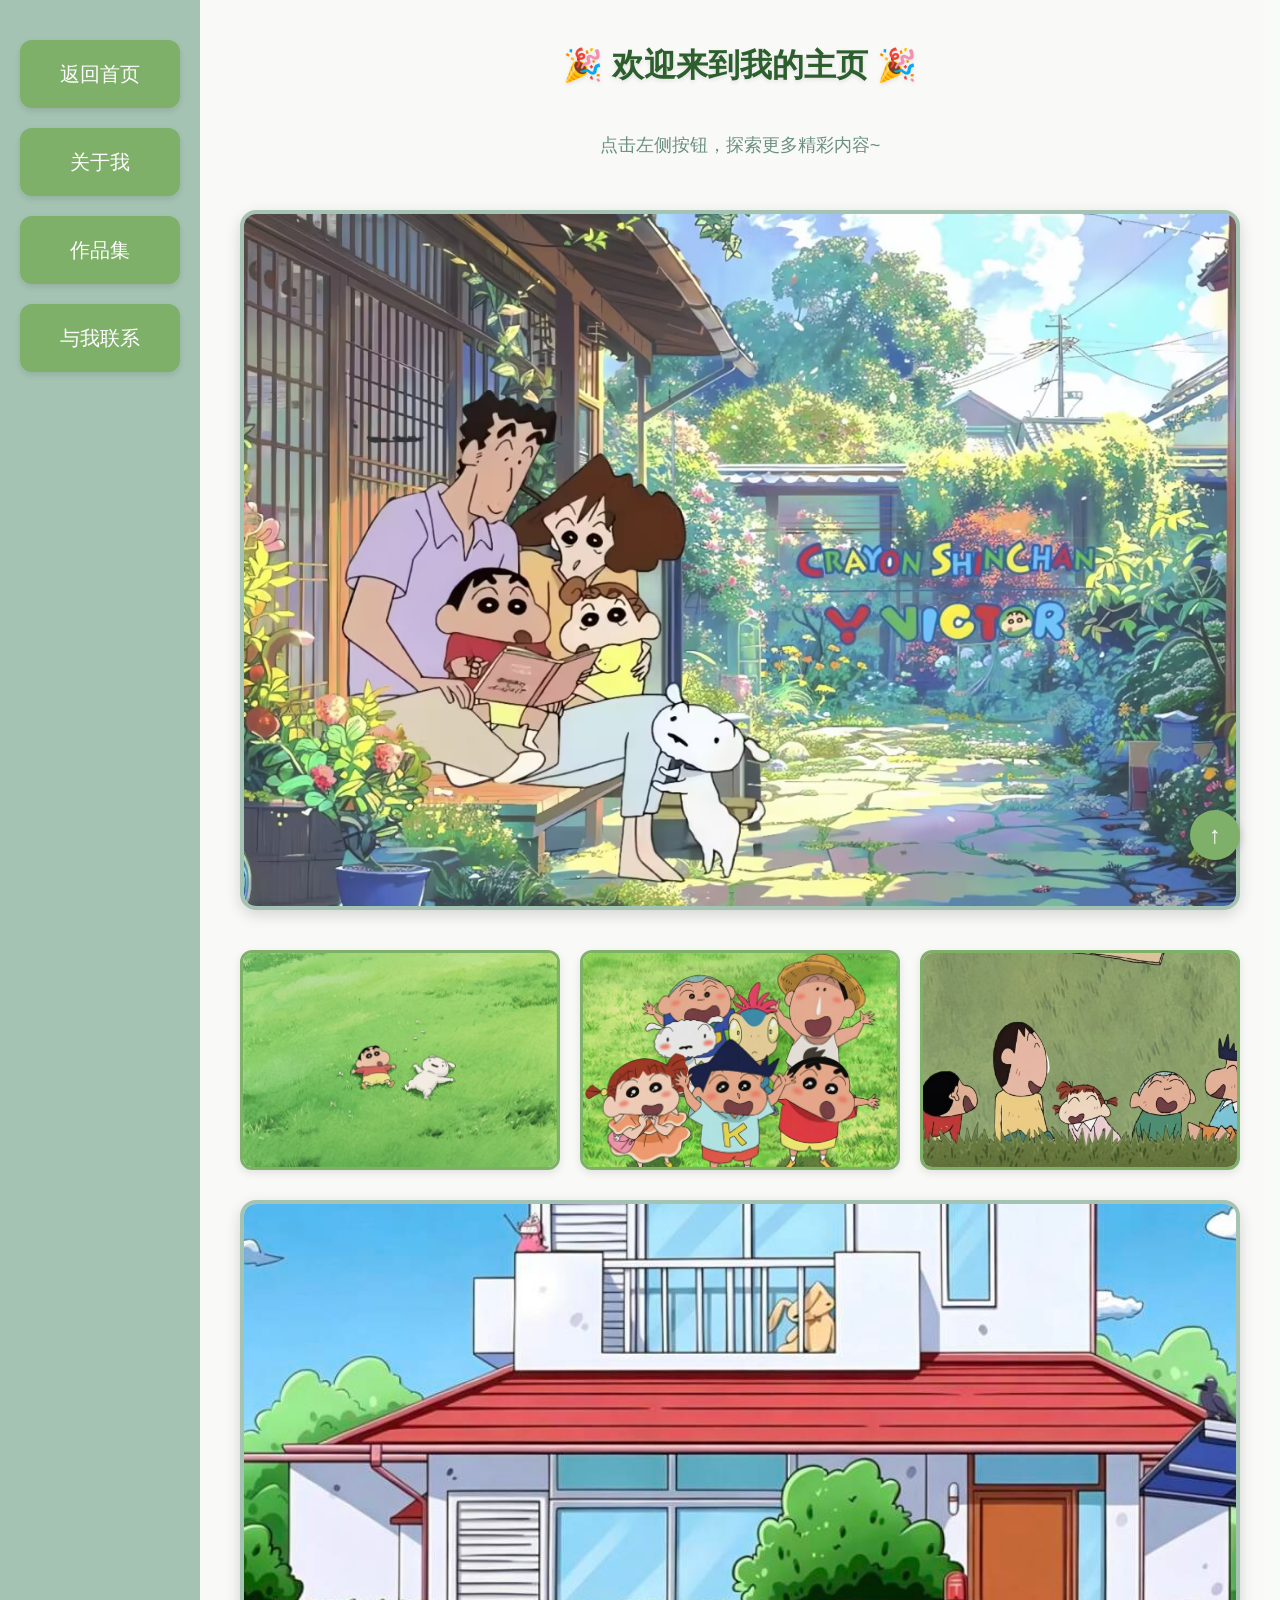
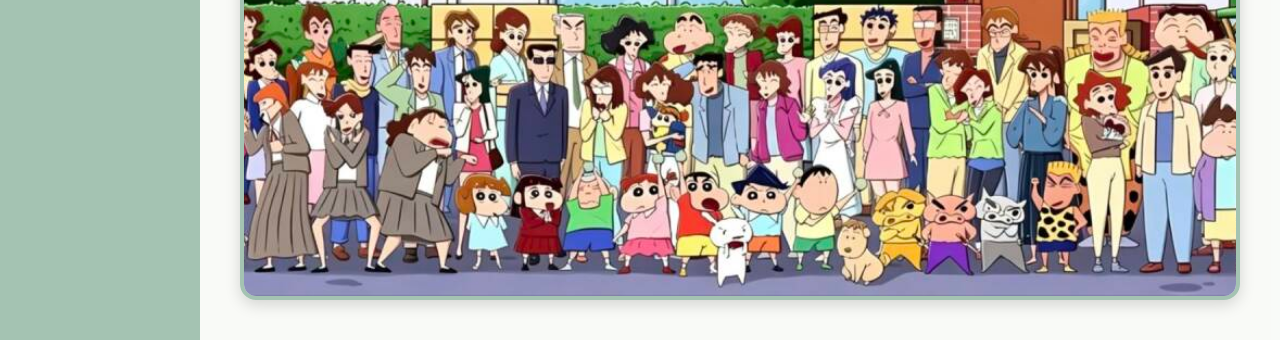
<file: index.html>
<!DOCTYPE html>
<html lang="zh-CN">
<head>
  <meta charset="UTF-8">
  <meta name="viewport" content="width=device-width, initial-scale=1.0">
  <title>主页 - 导航入口</title>
  <link rel="stylesheet" href="style.css">
  <style>
    .content {
      padding: 40px;
      display: flex;
      flex-direction: column;
      gap: 30px;
      background: rgba(249, 251, 248, 0.8);
    }

    /* 欢迎标题样式 */
    .welcome-title {
      text-align: center;
      color: #2c5f2d;
      font-size: 32px;
      font-weight: bold;
      margin-bottom: 10px;
      text-shadow: 0 2px 4px rgba(0,0,0,0.1);
    }

    .welcome-desc {
      text-align: center;
      color: #6b9080;
      font-size: 18px;
      margin-bottom: 20px;
    }

    /* 蜡笔小新全家合照 */
    .xiaoxin-family {
      width: 100%;
      height: 700px;
      object-fit: cover;
      border-radius: 16px;
      box-shadow: 0 5px 15px rgba(0,0,0,0.15);
      border: 4px solid #a4c3b2;
    }

    /* 小新图片网格布局 */
    .xiaoxin-grid {
      display: grid;
      grid-template-columns: repeat(3, 1fr);
      gap: 20px;
      margin-top: 10px;
    }

    .xiaoxin-item {
      height: 220px;
      border-radius: 12px;
      overflow: hidden;
      box-shadow: 0 3px 8px rgba(0,0,0,0.1);
      border: 3px solid #7fb069;
      transition: transform 0.3s ease;
    }

    .xiaoxin-item:hover {
      transform: scale(1.05);
    }

    .xiaoxin-item img {
      width: 100%;
      height: 100%;
      object-fit: cover
    }
  </style>
</head>
<body>
  <main class="main-page">
    <!-- 左侧导航栏 -->
    <nav class="sidebar">
      <a href="error.html">返回首页</a>
      <a href="about.html">关于我</a>
      <a href="portfolio.html">作品集</a>
      <a href="contact.html">与我联系</a>
    </nav>

    <!-- 右侧内容区 - 全新蜡笔小新主题布局 -->
    <div class="content">
      <h2 class="welcome-title">🎉 欢迎来到我的主页 🎉</h2>
      <p class="welcome-desc">点击左侧按钮，探索更多精彩内容~</p>

      <!-- 蜡笔小新全家超大合照 -->
      <img src="images/1b966192bb9f1e5848c43f379063ada2_720.jpg" alt="蜡笔小新全家合照" class="xiaoxin-family">

      <!-- 小新可爱图片 -->
      <div class="xiaoxin-grid">
        <div class="xiaoxin-item">
          <img src="images/d80a92308c6e3c10f7a9fa9db92e4990_720.jpg" alt="蜡笔小新">
        </div>
        <div class="xiaoxin-item">
          <img src="images/3f8d0cc7f3427ed550968be58081e8a0.jpg" alt="蜡笔小新">
        </div>
        <div class="xiaoxin-item">
          <img src="images/40c3696faae107925f3a531e89eb861b.jpg" alt="蜡笔小新">
        </div>
      </div>

      <!--  超大全家合照 -->
      <img src="images/addfbc9f301ded83140659284477dd78.jpg" alt="蜡笔小新全家合照" class="xiaoxin-family">

    </div>
  </main>

  <!-- 返回顶部按钮 -->
  <a href="#" class="back-to-top">↑</a>
</body>
</html>
</file>
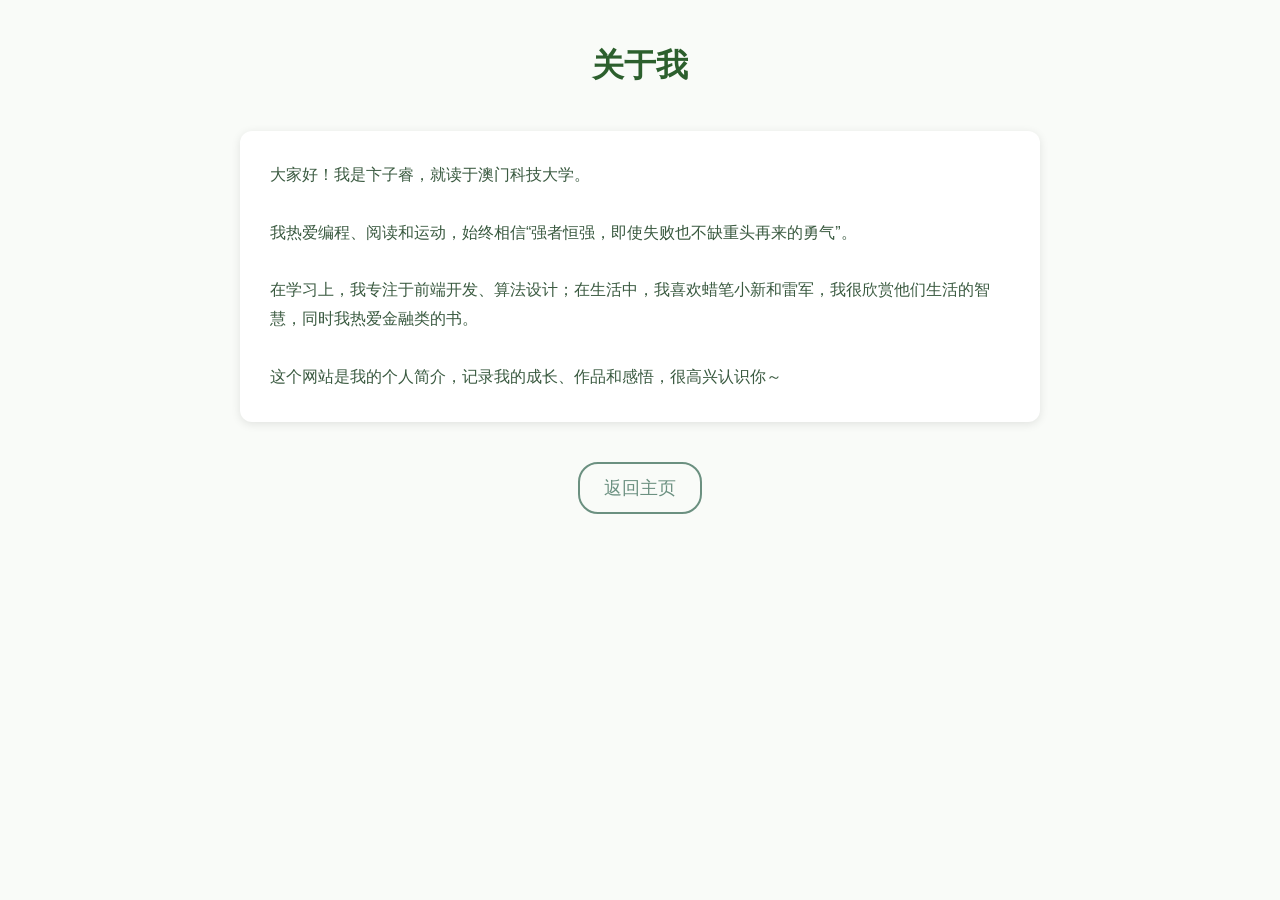
<file: about.html>
<!DOCTYPE html>
<html lang="zh-CN">
<head>
  <meta charset="UTF-8">
  <meta name="viewport" content="width=device-width, initial-scale=1.0">
  <title>关于我 - 个人介绍</title>
  <link rel="stylesheet" href="style.css">
</head>
<body>
  <div class="page-container">
    <h1 class="page-title">关于我</h1>
    <div class="page-content">
      <p>大家好！我是卞子睿，就读于澳门科技大学。</p>
      <br>
      <p>我热爱编程、阅读和运动，始终相信“强者恒强，即使失败也不缺重头再来的勇气”。</p>
      <br>
      <p>在学习上，我专注于前端开发、算法设计；在生活中，我喜欢蜡笔小新和雷军，我很欣赏他们生活的智慧，同时我热爱金融类的书。</p>
      <br>
      <p>这个网站是我的个人简介，记录我的成长、作品和感悟，很高兴认识你～</p>
    </div>
    <!-- 返回主页按钮 -->
    <div style="text-align: center; margin-top: 40px;">
      <a href="index.html" class="btn">返回主页</a>
    </div>
  </div>
</body>
</html>
</file>
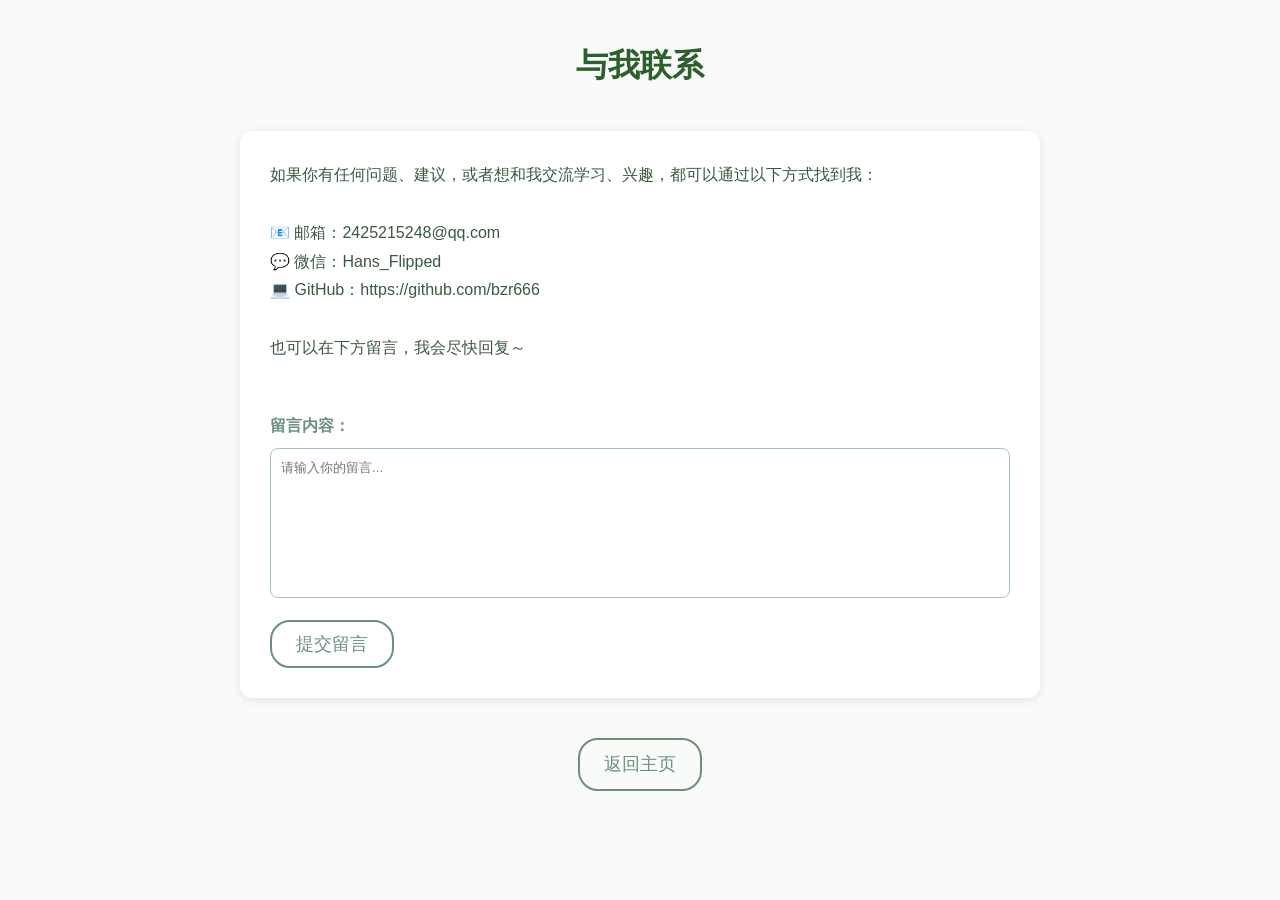
<file: contact.html>
<!DOCTYPE html>
<html lang="zh-CN">
<head>
  <meta charset="UTF-8">
  <meta name="viewport" content="width=device-width, initial-scale=1.0">
  <title>与我联系 - 留言树屋</title>
  <link rel="stylesheet" href="style.css">
</head>
<body>
  <div class="page-container">
    <h1 class="page-title">与我联系</h1>
    <div class="page-content">
      <p>如果你有任何问题、建议，或者想和我交流学习、兴趣，都可以通过以下方式找到我：</p>
      <br>
      <p>📧 邮箱：2425215248@qq.com</p>
      <p>💬 微信：Hans_Flipped</p>
      <p>💻 GitHub：https://github.com/bzr666</p>
      <br>
      <p>也可以在下方留言，我会尽快回复～</p>
      <br>
      <!-- 留言框（静态） -->
      <div style="margin-top: 20px;">
        <label style="font-weight: bold; color: #6b9080;">留言内容：</label>
        <textarea style="width: 100%; height: 150px; padding: 10px; border: 1px solid #a4c3b2; border-radius: 8px; margin-top: 8px; resize: none;" placeholder="请输入你的留言..."></textarea>
        <button class="btn" style="margin-top: 12px;">提交留言</button>
      </div>
    </div>
    <!-- 返回主页按钮 -->
    <div style="text-align: center; margin-top: 40px;">
      <a href="index.html" class="btn">返回主页</a>
    </div>
  </div>
</body>
</html>
</file>
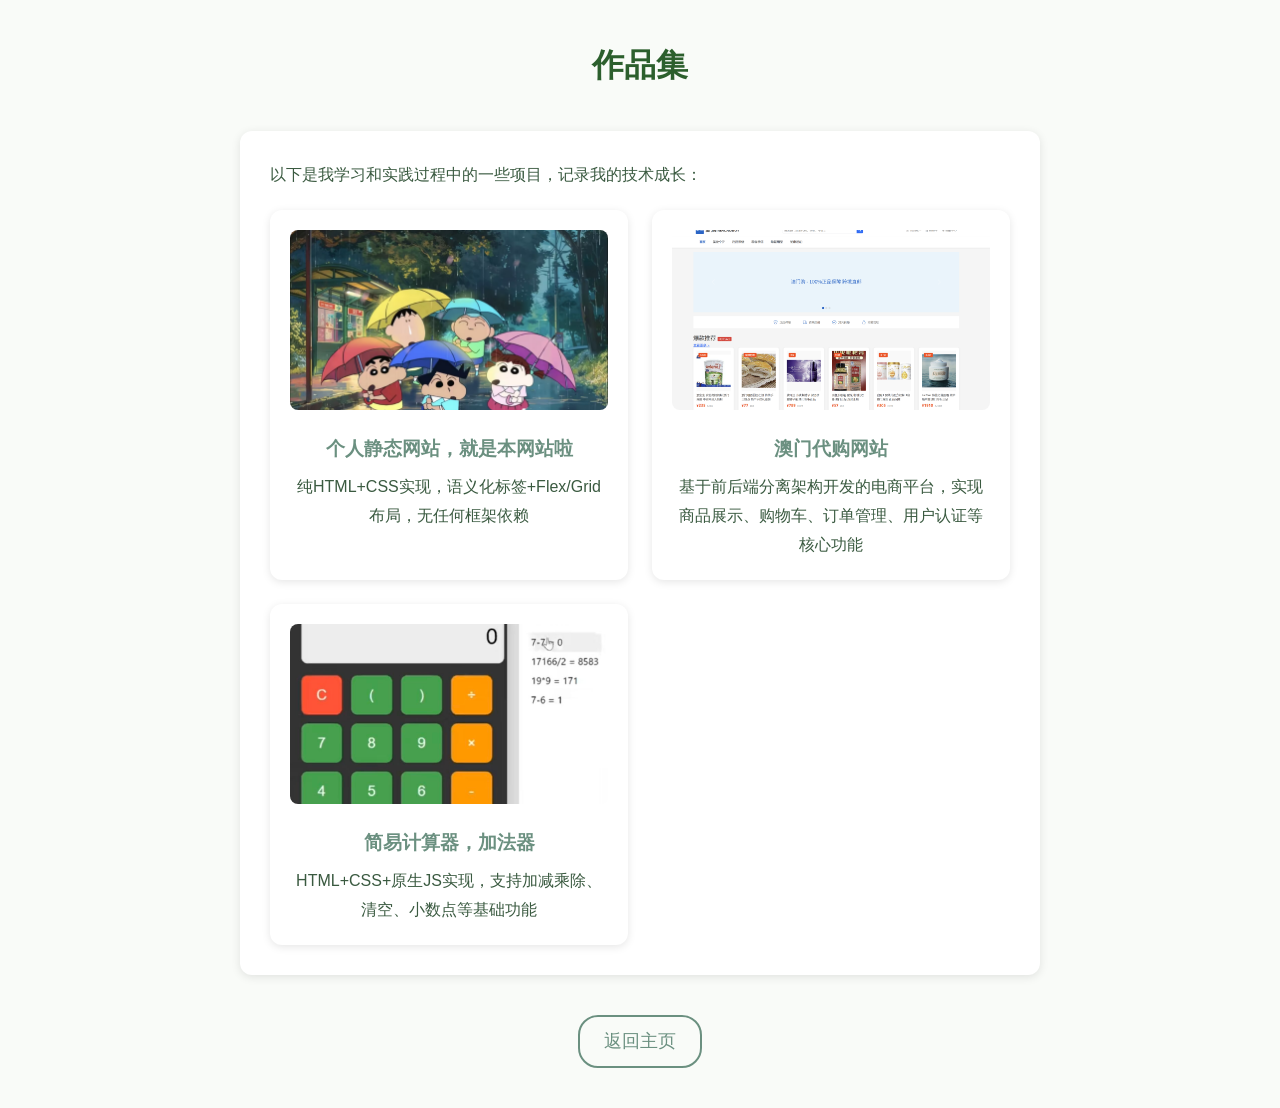
<file: portfolio.html>
<!DOCTYPE html>
<html lang="zh-CN">
<head>
  <meta charset="UTF-8">
  <meta name="viewport" content="width=device-width, initial-scale=1.0">
  <title>作品集 - 我的项目</title>
  <link rel="stylesheet" href="style.css">
</head>
<body>
  <div class="page-container">
    <h1 class="page-title">作品集</h1>
    <div class="page-content">
      <p>以下是我学习和实践过程中的一些项目，记录我的技术成长：</p>
      
      <div class="portfolio-grid">
        <!-- 项目1 -->
        <div class="portfolio-card">
          <img src="images/fe9d18a790de9fd1fc1b22331cb62282_720.jpg" alt="个人网站项目">
          <h3>个人静态网站，就是本网站啦</h3>
          <p>纯HTML+CSS实现，语义化标签+Flex/Grid布局，无任何框架依赖</p>
        </div>
        <!-- 项目2 -->
        <div class="portfolio-card">
          <img src="images/a04bf8f3aaaac8fdaac43acd578046ec.png" alt="购物网站项目">
          <h3>澳门代购网站</h3>
          <p>基于前后端分离架构开发的电商平台，实现商品展示、购物车、订单管理、用户认证等核心功能</p>
        </div>
        <!-- 项目3 -->
        <div class="portfolio-card">
          <img src="images/3003c2f2b997589cf7028cf5c1937aa8.jpg" alt="小工具项目">
          <h3>简易计算器，加法器</h3>
          <p>HTML+CSS+原生JS实现，支持加减乘除、清空、小数点等基础功能</p>
        </div>
      </div>
    </div>
    <!-- 返回主页按钮 -->
    <div style="text-align: center; margin-top: 40px;">
      <a href="index.html" class="btn">返回主页</a>
    </div>
  </div>
</body>
</html>
</file>
<file: style.css>
* {
  margin: 0;
  padding: 0;
  box-sizing: border-box;
  font-family: "Microsoft YaHei", sans-serif;
}

body {
  line-height: 1.6;
  color: #333;
  background-color: #f9fbf8;
}

.btn {
  display: inline-block;
  padding: 10px 24px;
  border: 2px solid #6b9080;
  border-radius: 20px;
  background: transparent;
  color: #6b9080;
  font-size: 18px;
  text-decoration: none;
  cursor: pointer;
  transition: all 0.3s ease;
}

.btn:hover {
  background: #6b9080;
  color: #fff;
}

/* 欢迎页样式 */
.cover-page {
  min-height: 100vh;
  background: url('无图片') no-repeat center center;
  background-size: cover;
  display: flex;
  justify-content: center;
  align-items: center;
  position: relative;
}

.cover-card {
  background: rgba(255, 255, 255, 0.7);
  padding: 40px;
  border-radius: 16px;
  text-align: center;
  backdrop-filter: blur(8px);
  width: 400px;
}

.avatar {
  width: 100px;
  height: 100px;
  border-radius: 50%;
  object-fit: cover;
  margin-bottom: 16px;
  border: 3px solid #a4c3b2;
}

.cover-card h1 {
  font-size: 28px;
  color: #2c5f2d;
  margin-bottom: 8px;
}

.cover-card .school {
  color: #588157;
  font-size: 16px;
  margin-bottom: 24px;
}

.cover-card .desc {
  color: #3a5a40;
  margin-bottom: 32px;
  font-size: 15px;
}

/* 内容主页样式 */
.main-page {
  display: grid;
  grid-template-columns: 200px 1fr; 
  min-height: 100vh;
}

/* 左侧导航栏 */
.sidebar {
  background-color: #a4c3b2; 
  padding: 40px 20px;
  display: flex;
  flex-direction: column;
  gap: 20px; 
  align-items: center; 
}

/* 导航按钮样式 */
.sidebar a {
  display: block;
  width: 160px; 
  padding: 18px 20px; 
  background-color: #7fb069; 
  color: #fff; 
  text-decoration: none;
  border-radius: 12px; 
  text-align: center;
  font-size: 20px; 
  font-weight: 500;
  box-shadow: 0 3px 6px rgba(0,0,0,0.1); 
  transition: all 0.3s ease; /*  */
}

/* hover 动效（鼠标悬浮变化） */
.sidebar a:hover {
  background-color: #6b9080; 
  transform: translateY(-2px); 
  box-shadow: 0 5px 10px rgba(0,0,0,0.15);
}

/* 右侧内容区 */
.content {
  padding: 40px;
  display: flex;
  flex-direction: column;
  gap: 48px;
}

/* 回到顶部按钮 */
.back-to-top {
  position: fixed;
  bottom: 40px;
  right: 40px;
  width: 50px;
  height: 50px;
  border-radius: 50%;
  background: #7fb069;
  color: #fff;
  display: flex;
  justify-content: center;
  align-items: center;
  text-decoration: none;
  font-size: 24px;
  box-shadow: 0 2px 8px rgba(0,0,0,0.2);
}

/* 独立页面通用样式 */
.page-container {
  min-height: 100vh;
  background-color: #f9fbf8;
  padding: 40px;
}

.page-title {
  color: #2c5f2d;
  font-size: 32px;
  text-align: center;
  margin-bottom: 40px;
}

.page-content {
  max-width: 800px;
  margin: 0 auto;
  background: #fff;
  padding: 30px;
  border-radius: 12px;
  box-shadow: 0 2px 10px rgba(0,0,0,0.1);
  color: #3a5a40;
  font-size: 16px;
  line-height: 1.8;
}

/* 作品集卡片样式 */
.portfolio-grid {
  display: grid;
  grid-template-columns: repeat(auto-fit, minmax(250px, 1fr));
  gap: 24px;
  margin-top: 20px;
}

.portfolio-card {
  background: #fff;
  padding: 20px;
  border-radius: 12px;
  box-shadow: 0 2px 8px rgba(0,0,0,0.1);
  text-align: center;
  transition: transform 0.3s ease;
}

.portfolio-card:hover {
  transform: scale(1.03);
}

.portfolio-card img {
  width: 100%;
  height: 180px;
  object-fit: cover;
  border-radius: 8px;
  margin-bottom: 12px;
}

.portfolio-card h3 {
  color: #6b9080;
  margin-bottom: 8px;
}


@media (max-width: 767px) {
  /* 页面整体改为上下布局 */
  .main-page {
    display: flex !important;
    flex-direction: column !important;
  }

  /* 导航置顶，横向排列 */
  .sidebar {
    display: flex !important;
    flex-direction: row !important;
    flex-wrap: wrap !important;
    justify-content: center !important;
    padding: 15px 10px !important;
    gap: 10px !important;
  }

  .sidebar a {
    width: auto !important;
    font-size: 14px !important;
    padding: 10px 12px !important;
  }

  /*内容区适配手机边距 */
  .content {
    padding: 15px !important;
  }

  /* 小图改成2列 */
  .xiaoxin-grid {
    display: grid !important;
    grid-template-columns: repeat(2, 1fr) !important;
    gap: 15px !important;
  }
  .xiaoxin-grid {
    display: grid;
    grid-template-columns: repeat(2, 1fr);
    gap: 15px;
    padding: 10px;
  }

 .xiaoxin-item {
    width: 100%;
    height: auto !important; 
    overflow: hidden;
    border-radius: 16px;
    border: 3px solid #a5d6a7;
  }

.xiaoxin-item img {
  width: 100% !important;
  height: auto !important;
  display: block !important;       
  object-fit: contain !important;
}
  


  /*  合照 */
  .xiaoxin-family {
    width: 100% !important;
    height: auto !important;
    object-fit: contain !important;
    border-radius: 16px !important;
    border: 4px solid #a4c3b2 !important;
    margin-top: 20px !important;
  }
}
</file>
